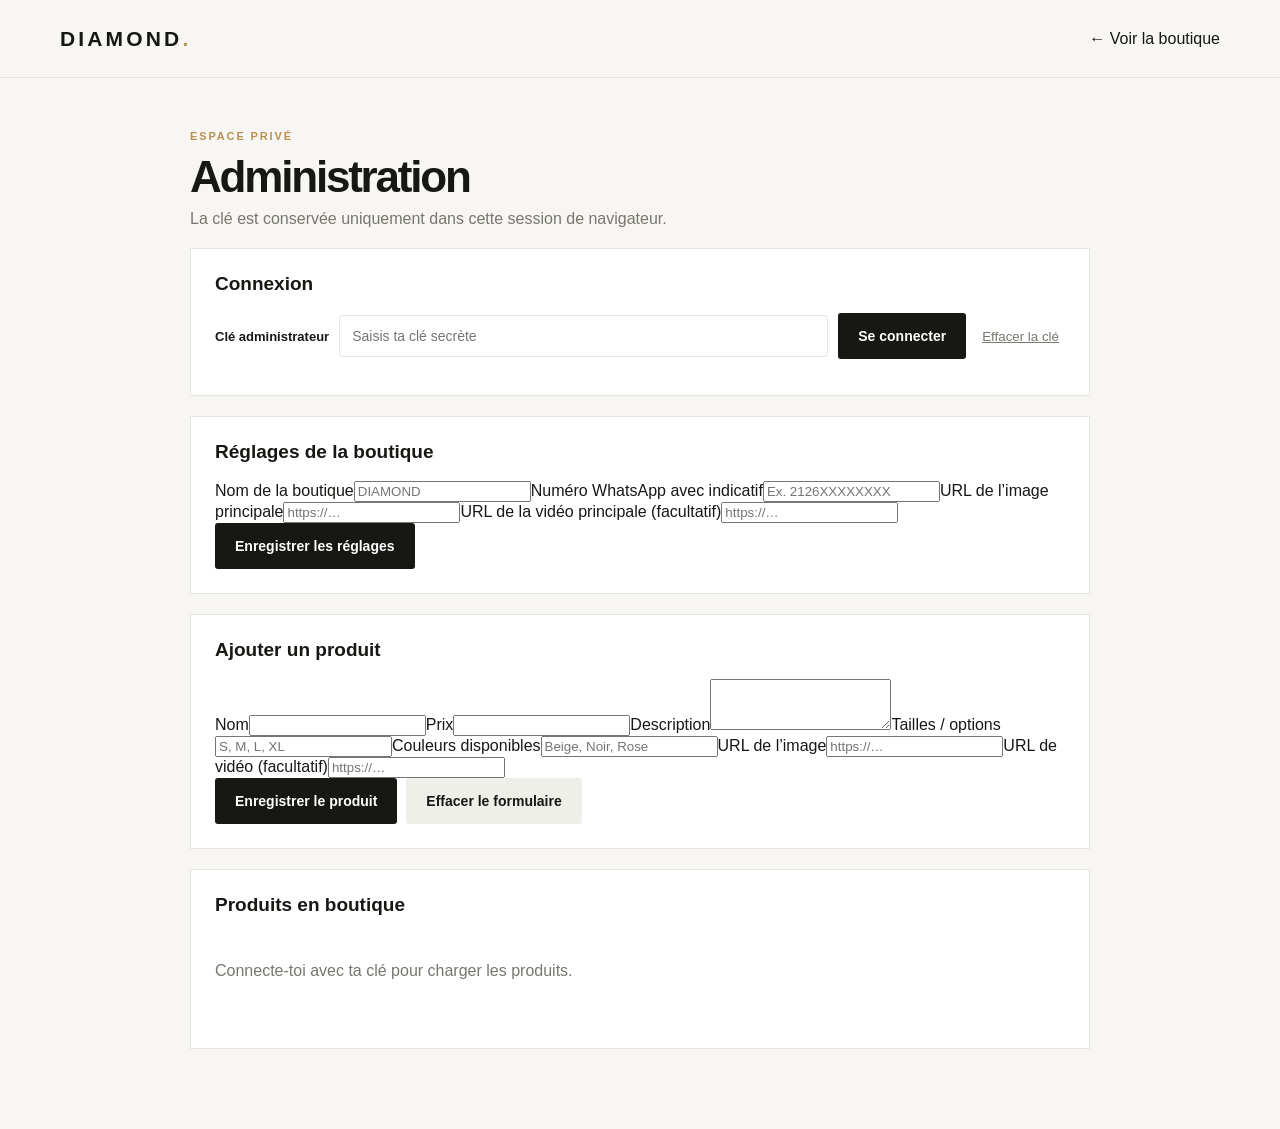
<file: boutique-diamond/admin.html>
<!doctype html>
<html lang="fr">
<head>
  <meta charset="utf-8">
  <meta name="viewport" content="width=device-width, initial-scale=1">
  <meta name="robots" content="noindex, nofollow">
  <title>Administration — DIAMOND</title>
  <link rel="stylesheet" href="styles.css">
  <script src="admin.js" defer></script>
</head>
<body class="admin-page">
  <header class="header"><div class="wrap header-inner"><a class="logo" href="index.html">DIAMOND<span>.</span></a><a href="index.html">← Voir la boutique</a></div></header>
  <main class="wrap admin-wrap"><div class="admin-heading"><span class="eyebrow">Espace privé</span><h1>Administration</h1><p>La clé est conservée uniquement dans cette session de navigateur.</p></div>
    <section class="admin-card"><h2>Connexion</h2><div class="inline-form"><label for="adminKey">Clé administrateur</label><input id="adminKey" type="password" autocomplete="current-password" placeholder="Saisis ta clé secrète"><button class="button" id="saveKey">Se connecter</button><button class="text-button" id="logout" type="button">Effacer la clé</button></div><p id="status" class="status" role="status"></p></section>
    <section class="admin-card"><h2>Réglages de la boutique</h2><div class="form-grid"><label>Nom de la boutique<input id="brandInput" maxlength="80" placeholder="DIAMOND"></label><label>Numéro WhatsApp avec indicatif<input id="whatsappInput" inputmode="tel" placeholder="Ex. 2126XXXXXXXX"></label><label>URL de l’image principale<input id="heroImageInput" type="url" placeholder="https://…"></label><label>URL de la vidéo principale (facultatif)<input id="heroVideoInput" type="url" placeholder="https://…"></label></div><button class="button" id="saveSettings">Enregistrer les réglages</button></section>
    <section class="admin-card"><h2 id="productFormTitle">Ajouter un produit</h2><form id="productForm"><input id="productId" type="hidden"><div class="form-grid"><label>Nom<input id="productName" required maxlength="120"></label><label>Prix<input id="productPrice" type="number" min="0" step="1" required></label><label class="wide">Description<textarea id="productDescription" rows="3" maxlength="1000"></textarea></label><label>Tailles / options<input id="productSizes" placeholder="S, M, L, XL"></label><label>Couleurs disponibles<input id="productColors" placeholder="Beige, Noir, Rose"></label><label>URL de l’image<input id="productImage" type="url" placeholder="https://…"></label><label class="wide">URL de vidéo (facultatif)<input id="productVideo" type="url" placeholder="https://…"></label></div><div class="actions"><button class="button" type="submit">Enregistrer le produit</button><button class="button button-quiet" type="reset" id="cancelEdit">Effacer le formulaire</button></div></form></section>
    <section class="admin-card"><h2>Produits en boutique</h2><div id="adminProducts"><p class="notice">Connecte-toi avec ta clé pour charger les produits.</p></div></section>
    <input id="productPhotoPicker" type="file" accept="image/*" multiple hidden>
  </main>
</body>
</html>
</file>
<file: boutique-diamond/styles.css>
:root{--ink:#171714;--muted:#77766f;--paper:#f7f6f2;--line:#e7e5df;--accent:#b89155;--white:#fff}*{box-sizing:border-box}html{scroll-behavior:smooth}body{margin:0;background:var(--paper);color:var(--ink);font-family:'DM Sans',Arial,sans-serif}a{color:inherit;text-decoration:none}.wrap{width:min(1160px,calc(100% - 44px));margin:auto}.header{height:78px;border-bottom:1px solid var(--line);background:rgba(247,246,242,.94);position:sticky;top:0;z-index:5;backdrop-filter:blur(12px)}.header-inner{height:100%;display:flex;align-items:center;justify-content:space-between} .logo{font-size:21px;font-weight:800;letter-spacing:.15em}.logo span{color:var(--accent)}nav{display:flex;gap:34px;color:#68675f;font-size:14px}nav a:hover,.footer a:hover{color:var(--accent)}.button{display:inline-flex;align-items:center;justify-content:center;gap:18px;border:0;border-radius:3px;padding:15px 20px;background:var(--ink);color:var(--white);font:600 14px 'DM Sans',sans-serif;cursor:pointer;transition:background .2s,transform .2s}.button:hover{background:#393830;transform:translateY(-1px)}.button-small{padding:11px 16px;font-size:13px}.hero{padding:76px 0 90px}.hero-inner{display:grid;grid-template-columns:1fr .95fr;gap:65px;align-items:center}.eyebrow{font-size:11px;font-weight:700;letter-spacing:.17em;text-transform:uppercase;color:var(--accent)}h1,h2,h3,p{margin-top:0} .hero h1{font-size:clamp(48px,7vw,86px);line-height:.99;letter-spacing:-.06em;font-weight:600;margin:21px 0}.hero h1 em,.story h2 em{font-family:Georgia,serif;font-weight:400;color:var(--accent)}.hero-copy>p{max-width:400px;color:var(--muted);font-size:16px;line-height:1.8;margin-bottom:28px}.hero-visual{height:480px;background:#e9e5d7;overflow:hidden;position:relative}.hero-media{width:100%;height:100%;object-fit:cover}.hero-placeholder{height:100%;display:grid;place-items:center;color:#aaa395;letter-spacing:.18em;font-weight:800}.hero-placeholder span{font-size:clamp(40px,7vw,76px);font-weight:800;letter-spacing:.2em}.collection{padding:15px 0 100px}.section-heading{display:flex;justify-content:space-between;align-items:end;margin-bottom:30px}.section-heading h2,.contact h2{font-size:42px;letter-spacing:-.05em;margin:10px 0 0}.section-heading>p{color:var(--muted);font-size:14px;margin:0 0 8px}.products{display:grid;grid-template-columns:repeat(3,minmax(0,1fr));gap:13px}.product-card{background:var(--white);border:1px solid var(--line)}.product-photo{height:300px;background:#eeece7;overflow:hidden}.product-photo img{width:100%;height:100%;object-fit:cover;transition:transform .35s}.product-card:hover .product-photo img{transform:scale(1.035)}.photo-placeholder{height:100%;display:grid;place-items:center;color:#aaa395;letter-spacing:.18em;font-weight:800}.product-info{padding:20px}.product-title{display:flex;justify-content:space-between;align-items:start;gap:10px}.product-title h3{font-size:17px;margin:0;font-weight:700}.product-title span{color:var(--accent);font-weight:700;white-space:nowrap}.product-info>p{font-size:13px;color:var(--muted);line-height:1.7;margin:12px 0}.sizes{display:flex;gap:7px;flex-wrap:wrap;margin:15px 0}.sizes span{border:1px solid var(--line);padding:5px 9px;font-size:11px;color:var(--muted)}.order-button{width:100%;margin-top:7px;font-size:12px}.notice{grid-column:1/-1;color:var(--muted);padding:28px 0}.story{background:#1b1b18;color:#f8f6f0;padding:88px 0}.story-inner{max-width:700px}.story h2{font-size:clamp(42px,6vw,68px);line-height:1.08;letter-spacing:-.05em;margin:17px 0}.story p{max-width:480px;color:#b8b6ad;line-height:1.8}.contact{padding-top:75px;padding-bottom:75px;display:flex;align-items:center;justify-content:space-between;gap:24px}.contact h2{line-height:1}.footer{border-top:1px solid var(--line);padding:23px 0}.footer-inner{display:flex;align-items:center;justify-content:space-between;gap:18px;color:var(--muted);font-size:12px}.admin-links{color:var(--muted)}.admin-page{min-height:100vh}.admin-wrap{max-width:900px;padding-top:48px;padding-bottom:80px}.admin-heading h1{font-size:44px;letter-spacing:-.05em;margin:8px 0}.admin-heading p{color:var(--muted)}.admin-card{background:#fff;border:1px solid var(--line);padding:24px;margin-top:20px}.admin-card h2{font-size:19px;margin-bottom:18px}.inline-form{display:flex;align-items:center;gap:10px;flex-wrap:wrap}.inline-form label{font-size:13px;font-weight:600}.inline-form input{flex:1;min-width:220px;padding:12px;border:1px solid var(--line);border-radius:3px;background:#fff;color:var(--ink);font:14px 'DM Sans',sans-serif}textarea{resize:vertical}.text-button{border:0;background:none;color:var(--muted);text-decoration:underline;cursor:pointer}.button-quiet{background:#efefe9;color:var(--ink)}.button-quiet:hover{background:#e5e3db;color:var(--ink)}.button-danger{background:#9e3b32}.button-danger:hover{background:#7d2c25}.actions{display:flex;gap:9px;flex-wrap:wrap}.status{font-size:13px;color:#477453;margin:12px 0 0}.status.error{color:#a7352c}.admin-product{display:flex;align-items:center;justify-content:space-between;gap:16px;padding:15px 0;border-top:1px solid var(--line)}.admin-product>div:first-child{display:flex;flex-direction:column;gap:5px}.admin-product span{color:var(--muted);font-size:13px}.admin-product .button{padding:9px 12px;font-size:12px}@media(max-width:760px){.wrap{width:min(100% - 32px,calc(100% - 32px))}nav{display:none}.hero{padding:48px 0 65px}.hero-inner{grid-template-columns:1fr;gap:34px}.hero-visual{height:350px}.products{grid-template-columns:repeat(2,minmax(0,1fr))}.product-photo{height:230px}.product-title{display:block}.section-heading{display:block}.contact{align-items:flex-start;flex-direction:column}.footer-inner{flex-wrap:wrap}.admin-wrap{padding-top:32px;padding-bottom:48px}.admin-card{padding:17px}.inline-form{align-items:stretch;flex-direction:column}.form-grid{grid-template-columns:1fr}.form-grid .wide{grid-column:auto}}@media(max-width:420px){.products{grid-template-columns:1fr}.product-photo{height:300px}.header{height:68px}.hero h1{font-size:50px}.hero .button-small{font-size:11px;padding:10px}.story h2{font-size:40px}}.product-photo { text-align: center; }
.product-photo img { display: block !important; width: 60% !important; max-width: 300px !important; height: auto !important; margin: 16px auto !important; object-fit: contain !important; border-radius: 8px !important; }:root { --ink:#171714; --muted:#77766f; --paper:#f7f6f2; --line:#e7e5df; --accent:#b89155; --white:#fff; }
* { box-sizing:border-box; }
html { scroll-behavior:smooth; }
body { margin:0; background:var(--paper); color:var(--ink); font-family:'DM Sans',Arial,sans-serif; }
a { color:inherit; text-decoration:none; }
.wrap { width:min(1160px,calc(100% - 44px)); margin:auto; }
.header { height:78px; border-bottom:1px solid var(--line); background:rgba(247,246,242,.94); position:sticky; top:0; z-index:5; backdrop-filter:blur(12px); }
.header-inner { height:100%; display:flex; align-items:center; justify-content:space-between; }
.logo { font-size:21px; font-weight:800; letter-spacing:.15em; }
.logo span { color:var(--accent); }
nav { display:flex; gap:34px; color:#68675f; font-size:14px; }
nav a:hover,.footer a:hover { color:var(--accent); }
.button { display:inline-flex; align-items:center; justify-content:center; gap:18px; border:0; border-radius:3px; padding:15px 20px; background:var(--ink); color:var(--white); font:600 14px 'DM Sans',sans-serif; cursor:pointer; transition:background .2s,transform .2s; }
.button:hover { background:#393830; transform:translateY(-1px); }
.button-small { padding:11px 16px; font-size:13px; }
.hero { padding:76px 0 90px; }
.hero-inner { display:grid; grid-template-columns:1fr .95fr; gap:65px; align-items:center; }
.eyebrow { font-size:11px; font-weight:700; letter-spacing:.17em; text-transform:uppercase; color:var(--accent); }
h1,h2,h3,p { margin-top:0; }
.hero h1 { font-size:clamp(48px,7vw,86px); line-height:.99; letter-spacing:-.06em; font-weight:600; margin:21px 0; }
.hero h1 em,.story h2 em { font-family:Georgia,serif; font-weight:400; color:var(--accent); }
.hero-copy>p { max-width:400px; color:var(--muted); font-size:16px; line-height:1.8; margin-bottom:28px; }
.hero-visual { height:480px; background:#e9e5d7; overflow:hidden; position:relative; }
.hero-media { width:100%; height:100%; object-fit:cover; }
.hero-placeholder { height:100%; display:grid; place-items:center; color:#aaa395; letter-spacing:.18em; font-weight:800; }
.hero-placeholder span { font-size:clamp(40px,7vw,76px); font-weight:800; letter-spacing:.2em; }
.collection { padding:15px 0 100px; }
.section-heading { display:flex; justify-content:space-between; align-items:end; margin-bottom:30px; }
.section-heading h2,.contact h2 { font-size:42px; letter-spacing:-.05em; margin:10px 0 0; }
.section-heading>p { color:var(--muted); font-size:14px; margin:0 0 8px; }
.products { display:grid; grid-template-columns:repeat(3,minmax(0,1fr)); gap:13px; }
.product-card { background:var(--white); border:1px solid var(--line); }
.product-photo { height:300px; background:#eeece7; overflow:hidden; }
.product-photo img { width:100%; height:100%; object-fit:cover; transition:transform .35s; }
.product-card:hover .product-photo img { transform:scale(1.035); }
.photo-placeholder { height:100%; display:grid; place-items:center; color:#aaa395; letter-spacing:.18em; font-weight:800; }
.product-info { padding:20px; }
.product-title { display:flex; justify-content:space-between; align-items:start; gap:10px; }
.product-title h3 { font-size:17px; margin:0; font-weight:700; }
.product-title span { color:var(--accent); font-weight:700; white-space:nowrap; }
.product-info>p { font-size:13px; color:var(--muted); line-height:1.7; margin:12px 0; }
.sizes { display:flex; gap:7px; flex-wrap:wrap; margin:15px 0; }
.sizes span { border:1px solid var(--line); padding:5px 9px; font-size:11px; color:var(--muted); }
.order-button { width:100%; margin-top:7px; font-size:12px; }
.notice { grid-column:1/-1; color:var(--muted); padding:28px 0; }
.story { background:#1b1b18; color:#f8f6f0; padding:88px 0; }
.story-inner { max-width:700px; }
.story h2 { font-size:clamp(42px,6vw,68px); line-height:1.08; letter-spacing:-.05em; margin:17px 0; }
.story p { max-width:480px; color:#b8b6ad; line-height:1.8; }
.contact { padding-top:75px; padding-bottom:75px; display:flex; align-items:center; justify-content:space-between; gap:24px; }
.contact h2 { line-height:1; }
.footer { border-top:1px solid var(--line); padding:23px 0; }
.footer-inner { display:flex; align-items:center; justify-content:space-between; gap:18px; color:var(--muted); font-size:12px; }
.admin-links { color:var(--muted); }
.admin-page { min-height:100vh; }
.admin-wrap { max-width:900px; padding-top:48px; padding-bottom:80px; }
.admin-heading h1 { font-size:44px; letter-spacing:-.05em; margin:8px 0; }
.admin-heading p { color:var(--muted); }
.admin-card { background:#fff; border:1px solid var(--line); padding:24px; margin-top:20px; }
.admin-card h2 { font-size:19px; margin-bottom:18px; }
.inline-form { display:flex; align-items:center; gap:10px; flex-wrap:wrap; }
.inline-form label { font-size:13px; font-weight:600; }
.inline-form input { flex:1; min-width:220px; padding:12px; border:1px solid var(--line); border-radius:3px; background:#fff; color:var(--ink); font:14px 'DM Sans',sans-serif; }
textarea { resize:vertical; }
.text-button { border:0; background:none; color:var(--muted); text-decoration:underline; cursor:pointer; }
.button-quiet { background:#efefe9; color:var(--ink); }
.button-quiet:hover { background:#e5e3db; color:var(--ink); }
.button-danger { background:#9e3b32; }
.button-danger:hover { background:#7d2c25; }
.actions { display:flex; gap:9px; flex-wrap:wrap; }
.status { font-size:13px; color:#477453; margin:12px 0 0; }
.status.error { color:#a7352c; }
.admin-product { display:flex; align-items:center; justify-content:space-between; gap:16px; padding:15px 0; border-top:1px solid var(--line); }
.admin-product>div:first-child { display:flex; flex-direction:column; gap:5px; }
.admin-product span { color:var(--muted); font-size:13px; }
.admin-product .button { padding:9px 12px; font-size:12px; }
@media (max-width:760px) {
  .wrap { width:min(100% - 32px,calc(100% - 32px)); }
  nav { display:none; }
  .hero { padding:48px 0 65px; }
  .hero-inner { grid-template-columns:1fr; gap:34px; }
  .hero-visual { height:350px; }
  .products { grid-template-columns:repeat(2,minmax(0,1fr)); }
  .product-photo { height:230px; }
  .product-title { display:block; }
  .section-heading { display:block; }
  .contact { align-items:flex-start; flex-direction:column; }
  .footer-inner { flex-wrap:wrap; }
  .admin-wrap { padding-top:32px; padding-bottom:48px; }
  .admin-card { padding:17px; }
  .inline-form { align-items:stretch; flex-direction:column; }
  .form-grid { grid-template-columns:1fr; }
  .form-grid .wide { grid-column:auto; }
}
@media (max-width:420px) {
  .products { grid-template-columns:1fr; }
  .product-photo { height:300px; }
  .header { height:68px; }
  .hero h1 { font-size:50px; }
  .hero .button-small { font-size:11px; padding:10px; }
  .story h2 { font-size:40px; }
}
.product-photo { text-align:center; }
.product-photo img { display:block !important; width:60% !important; max-width:300px !important; height:auto !important; margin:16px auto !important; object-fit:contain !important; border-radius:8px !important; }

/* Product color choices */
.color-options button { border:1px solid var(--line); padding:5px 9px; background:transparent; color:var(--muted); font:inherit; font-size:11px; cursor:pointer; }
.color-options button.is-selected { border-color:var(--ink); background:var(--ink); color:var(--white); }

/* Product photo carousel */
.product-photo { position:relative; }
.product-photo-track { display:flex; width:100%; height:100%; overflow-x:auto; overflow-y:hidden; scroll-snap-type:x mandatory; scrollbar-width:none; -webkit-overflow-scrolling:touch; }
.product-photo-track::-webkit-scrollbar { display:none; }
.product-photo-slide { flex:0 0 100%; min-width:100%; height:100%; display:grid; place-items:center; scroll-snap-align:start; }
.product-photo-slide img { flex:none; }
.photo-dots { position:absolute; bottom:10px; left:0; right:0; display:flex; justify-content:center; gap:6px; pointer-events:none; }
.photo-dot { width:6px; height:6px; border-radius:50%; background:rgba(23,23,20,.3); }
.photo-dot.is-active { background:var(--ink); }
.photo-placeholder { height:100%; display:grid; place-items:center; color:#aaa395; letter-spacing:.18em; font-weight:800; }

/* Admin photo thumbnails */
.admin-product-details { display:flex; flex-direction:column; gap:5px; }
.admin-photos { display:flex; flex-wrap:wrap; gap:8px; margin-top:6px; }
.admin-photo { position:relative; width:54px; height:54px; }
.admin-photo img { width:100%; height:100%; object-fit:cover; border:1px solid var(--line); border-radius:3px; }
.admin-photo .button { position:absolute; top:-7px; right:-7px; min-width:22px; min-height:22px; padding:0; border-radius:50%; font-size:14px; line-height:1; }
@media (max-width:760px) { .admin-product { align-items:flex-start; flex-direction:column; } }
</file>
